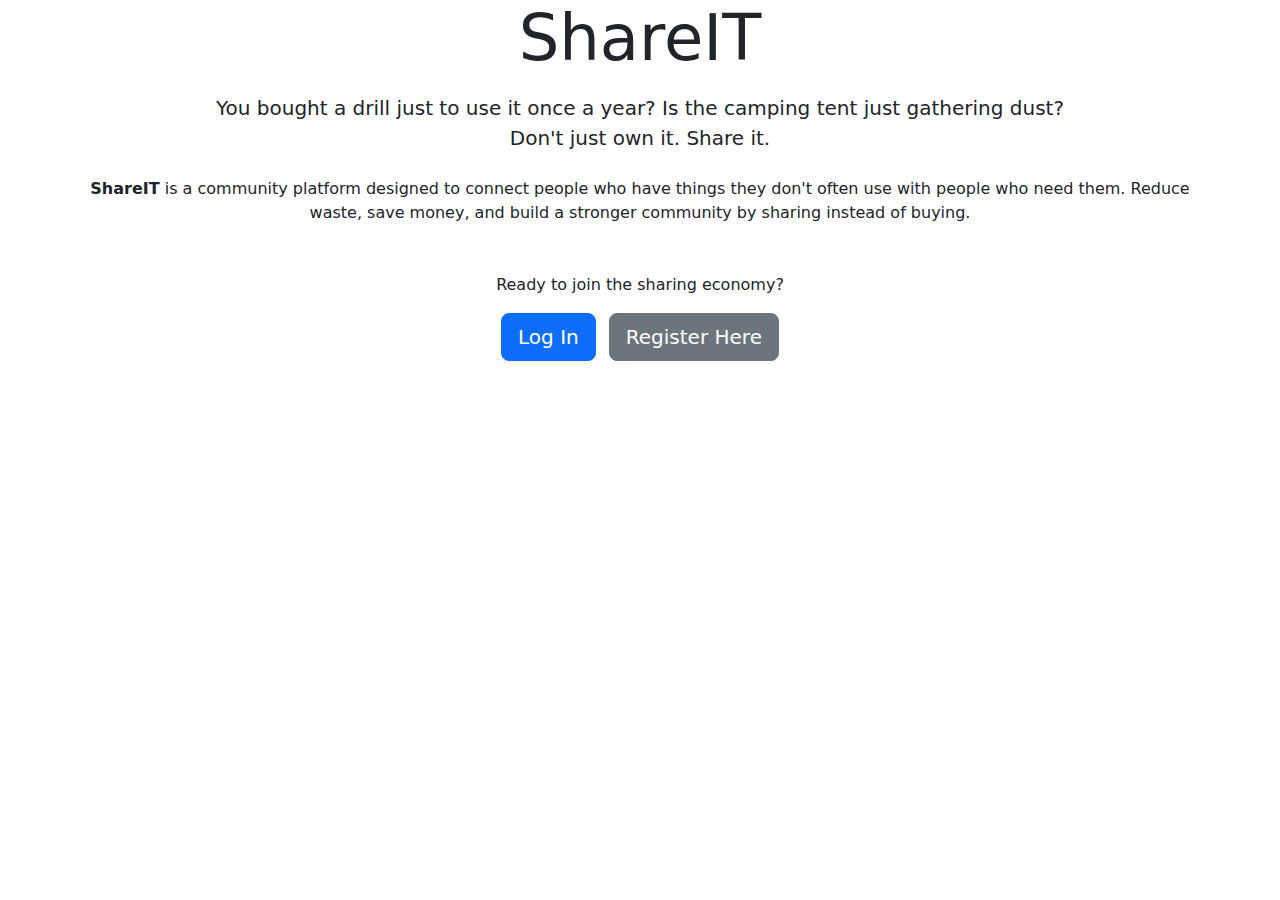
<file: src/main/resources/templates/index.html>
<!DOCTYPE html>
<html xmlns:th="http://www.thymeleaf.org" lang="en">
<head>
    <meta charset="UTF-8">
    <title>Welcome to ShareIT</title>
    <link href="https://cdn.jsdelivr.net/npm/bootstrap@5.3.0/dist/css/bootstrap.min.css" rel="stylesheet">
    <link rel="stylesheet" th:href="@{/styles.css}">
    <link rel="preconnect" href="https://fonts.googleapis.com">
    <link rel="preconnect" href="https://fonts.gstatic.com" crossorigin>
    <link href="https://fonts.googleapis.com/css2?family=Poppins:wght@300;400;600&display=swap" rel="stylesheet">
</head>
<body class="index-landing">

    <div class="landing-overlay"></div>

    <div class="container landing-content text-center">
        
        <h1 class="display-3 mb-3">ShareIT</h1>
        
        <p class="lead mb-4">
            You bought a drill just to use it once a year? Is the camping tent just gathering dust?<br>
            Don't just own it. <strong>Share it.</strong>
        </p>
        
        <div class="info-section">
            <p>
                <strong>ShareIT</strong> is a community platform designed to connect people who have things they don't often use with people who need them.
                Reduce waste, save money, and build a stronger community by sharing instead of buying.
            </p>
        </div>
        
        <div class="cta-section mt-5">
            <p class="mb-3">Ready to join the sharing economy?</p>
            <a href="/login" class="btn btn-primary btn-lg me-2">Log In</a>
            <a href="/register" class="btn btn-secondary btn-lg">Register Here</a>
        </div>
        
    </div>

</body>
</html>
</file>
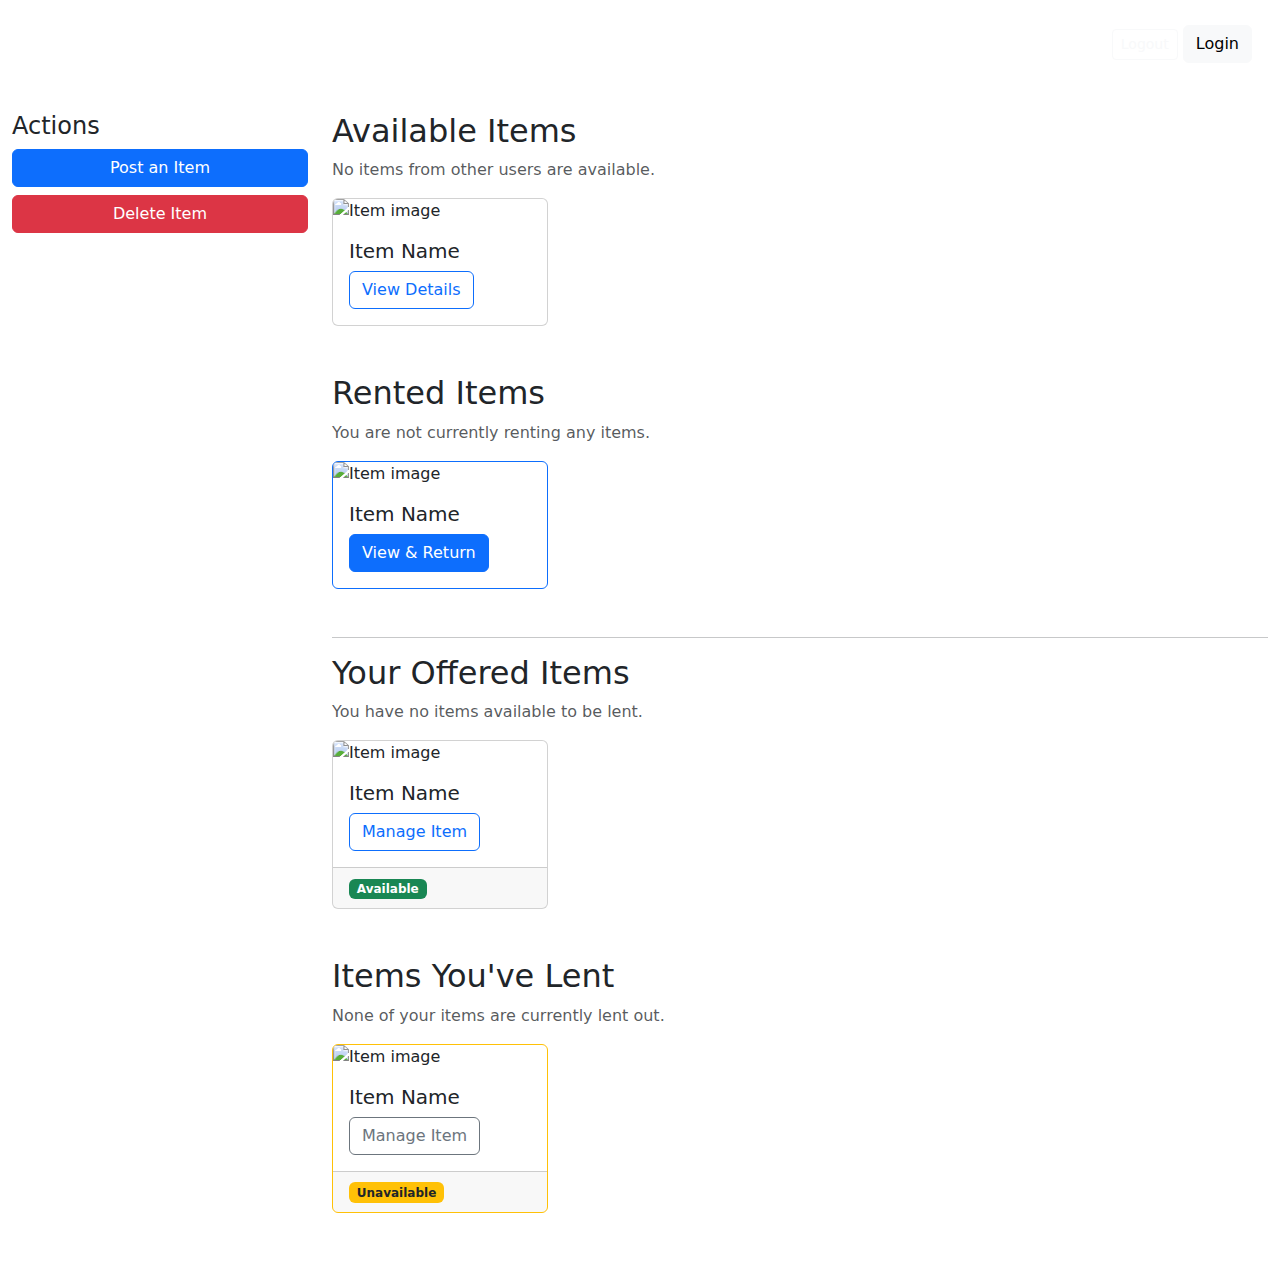
<file: src/main/resources/templates/allObjects.html>
<!DOCTYPE html>
<html xmlns:th="http://www.thymeleaf.org" xmlns:sec="http://www.thymeleaf.org/extras/spring-security" lang="en">
<head>
    <meta charset="UTF-8"><title>ShareIT Dashboard</title>
    <link href="https://cdn.jsdelivr.net/npm/bootstrap@5.3.0/dist/css/bootstrap.min.css" rel="stylesheet">
    <link rel="stylesheet" th:href="@{/styles.css}">
</head>
<body class="allObjects">
<header class="custom-header text-white p-3 mb-4">
    <div class="container-fluid d-flex justify-content-between align-items-center">
        <h1>ShareIT</h1>
        <div>
            <span sec:authorize="isAuthenticated()" class="me-1"><strong class="fs-6" th:text="${user.name}">User</strong></span>
            <form th:action="@{/logout}" method="post" sec:authorize="isAuthenticated()" class="d-inline">
                <button type="submit" class="btn btn-sm btn-outline-light">Logout</button>
            </form>
            <a th:href="@{/login}" sec:authorize="isAnonymous()" class="btn btn-light">Login</a>
        </div>
    </div>
</header>
<div class="container-fluid">
    <div class="row">
        <aside class="col-md-3 category-list">
            <h4>Actions</h4>
            <div class="d-grid gap-2" sec:authorize="isAuthenticated()">
                <a class="btn btn-primary btn-post-item" th:href="@{/newObject}">Post an Item</a>
                <a class="btn btn-danger btn-delete-item" th:href="@{/delete-item}">Delete Item</a>
            </div>
        </aside>
        
        <main class="col-md-9 main-content">
            <!-- AVAILABLE ITEMS -->
            <section class="content-section mb-5">
                <h2>Available Items</h2>
                <div th:if="${#lists.isEmpty(availableItems)}"><p class="text-muted">No items from other users are available.</p></div>
                <!-- V-- CAMBIO: Se usa la rejilla de Bootstrap --V -->
                <div class="row row-cols-1 row-cols-md-2 row-cols-lg-4 g-4" th:unless="${#lists.isEmpty(availableItems)}">
                    <!-- V-- CAMBIO: Cada item es una TARJETA, no un list-group-item --V -->
                    <div class="col" th:each="item : ${availableItems}">
                        <div class="card h-100">
                            <img th:src="@{${item.picture ?: '/images/placeholder.png'}}" class="card-img-top" alt="Item image">
                            <div class="card-body">
                                <h5 class="card-title" th:text="${item.name}">Item Name</h5>
                                <a th:href="@{'/item/' + ${item.id}}" class="btn btn-outline-primary mt-auto">View Details</a>
                            </div>
                        </div>
                    </div>
                </div>
            </section>
            
            <!-- RENTED ITEMS -->
            <section class="content-section mb-5">
                <h2>Rented Items</h2>
                <div th:if="${#lists.isEmpty(rentedItems)}"><p class="text-muted">You are not currently renting any items.</p></div>
                <div class="row row-cols-1 row-cols-md-2 row-cols-lg-4 g-4" th:unless="${#lists.isEmpty(rentedItems)}">
                    <div class="col" th:each="item : ${rentedItems}">
                        <div class="card h-100 border-primary">
                            <img th:src="@{${item.picture ?: '/images/placeholder.png'}}" class="card-img-top" alt="Item image">
                            <div class="card-body">
                                <h5 class="card-title" th:text="${item.name}">Item Name</h5>
                                <a th:href="@{'/item/' + ${item.id}}" class="btn btn-primary mt-auto">View & Return</a>
                            </div>
                        </div>
                    </div>
                </div>
            </section>
            
            <hr sec:authorize="isAuthenticated()">
            
            <!-- YOUR OFFERED ITEMS -->
            <section class="content-section mb-5" sec:authorize="isAuthenticated()">
                <h2>Your Offered Items</h2>
                <div th:if="${#lists.isEmpty(yourOfferedItems)}"><p class="text-muted">You have no items available to be lent.</p></div>
                <div class="row row-cols-1 row-cols-md-2 row-cols-lg-4 g-4" th:unless="${#lists.isEmpty(yourOfferedItems)}">
                    <div class="col" th:each="item : ${yourOfferedItems}">
                        <div class="card h-100">
                             <img th:src="@{${item.picture ?: '/images/placeholder.png'}}" class="card-img-top" alt="Item image">
                            <div class="card-body">
                                <h5 class="card-title" th:text="${item.name}">Item Name</h5>
                                <a th:href="@{'/item/' + ${item.id}}" class="btn btn-outline-primary mt-auto">Manage Item</a>
                            </div>
                            <div class="card-footer">
                               <span class="badge bg-success" th:text="${item.status}">Available</span>
                            </div>
                        </div>
                    </div>
                </div>
            </section>
            
            <!-- ITEMS YOU'VE LENT -->
            <section class="content-section mb-5" sec:authorize="isAuthenticated()">
                <h2>Items You've Lent</h2>
                <div th:if="${#lists.isEmpty(itemsYouveLent)}"><p class="text-muted">None of your items are currently lent out.</p></div>
                <div class="row row-cols-1 row-cols-md-2 row-cols-lg-4 g-4" th:unless="${#lists.isEmpty(itemsYouveLent)}">
                     <div class="col" th:each="item : ${itemsYouveLent}">
                        <div class="card h-100 border-warning">
                             <img th:src="@{${item.picture ?: '/images/placeholder.png'}}" class="card-img-top" alt="Item image">
                            <div class="card-body">
                                <h5 class="card-title" th:text="${item.name}">Item Name</h5>
                                <a th:href="@{'/item/' + ${item.id}}" class="btn btn-outline-secondary mt-auto">Manage Item</a>
                            </div>
                            <div class="card-footer">
                                <span class="badge bg-warning text-dark" th:text="${item.status}">Unavailable</span>
                            </div>
                        </div>
                    </div>
                </div>
            </section>
        </main>
    </div>
</div>
</body>
</html>
</file>
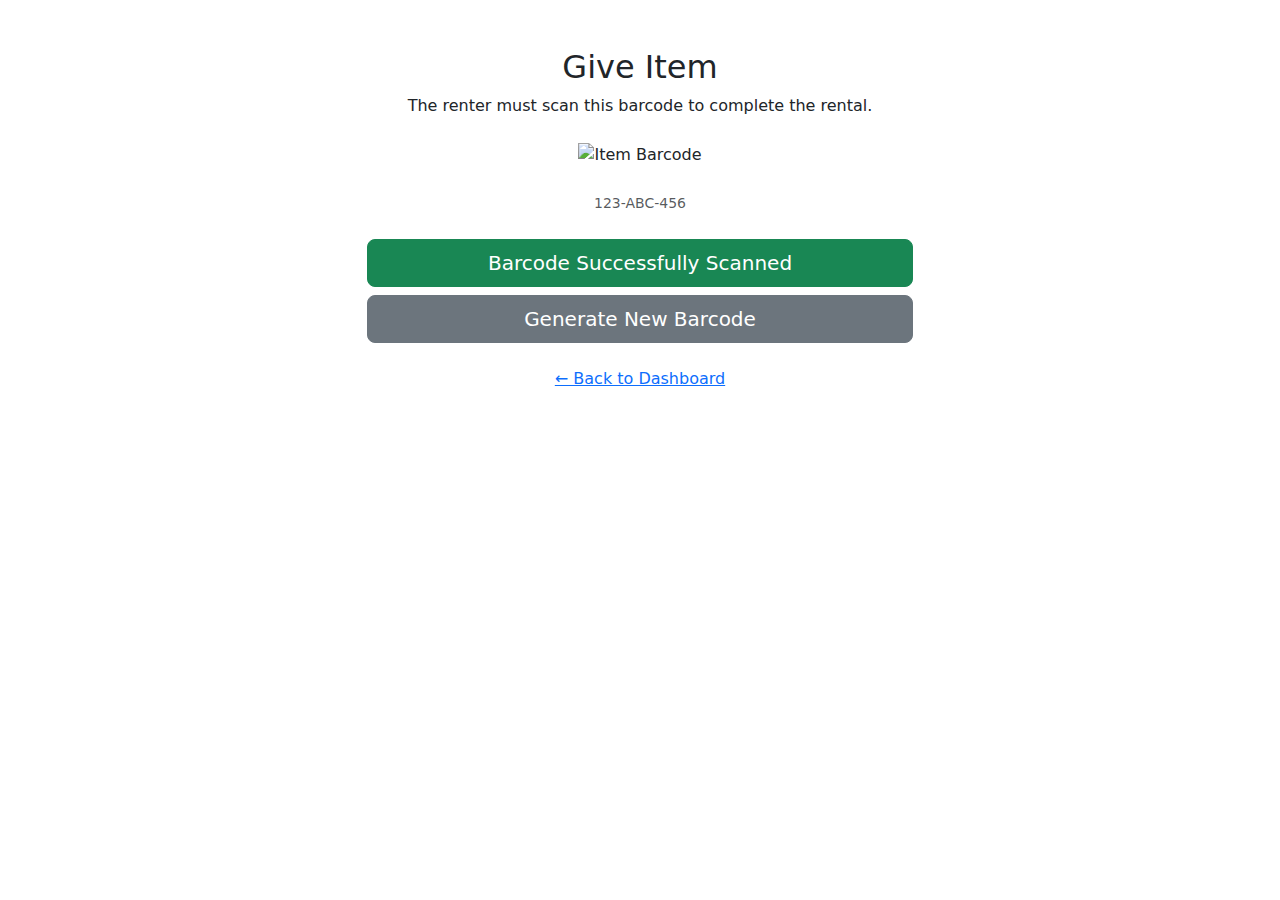
<file: src/main/resources/templates/barcode.html>
<!DOCTYPE html>
<html lang="en" xmlns:th="http://www.thymeleaf.org">
<head>
    <meta charset="UTF-8">
    <meta name="viewport" content="width=device-width, initial-scale=1.0">
    <title th:text="${pageTitle}">Generate Barcode</title>
    
    <link href="https://cdn.jsdelivr.net/npm/bootstrap@5.3.0/dist/css/bootstrap.min.css" rel="stylesheet">
    <link rel="stylesheet" th:href="@{/styles.css}">
    
</head>
<body class="barcode-page">

<div class="container py-5">
    <div class="row justify-content-center">
        <div class="col-md-8 col-lg-6">
            <div class="barcode-card text-center">
                <h2 class="page-title" th:text="${pageTitle}">Give Item</h2>
                <p class="page-subtitle">The renter must scan this barcode to complete the rental.</p>
                
                <div id="barcode-wrapper" class="my-4">
                    <img th:src="@{/api/items/{id}/barcode(id=${item.id})}" 
                         alt="Item Barcode" 
                         style="max-width: 100%; height: auto;"/>
                </div>

                <p class="text-muted">
                    <small th:text="${item.barcode}">123-ABC-456</small>
                </p>
                
                <div class="action-buttons mt-4">
                    <form th:action="${confirmAction}" method="post" class="d-grid">
                        <button type="submit" class="btn btn-success btn-lg">Barcode Successfully Scanned</button>
                    </form>
                    <form th:action="${generateAction}" method="post" class="d-grid mt-2">
                        <button type="submit" class="btn btn-secondary btn-lg">Generate New Barcode</button>
                    </form>
                </div>
                
                <div class="mt-4">
                    <a href="/allObjects" class="back-link">← Back to Dashboard</a>
                </div>
            </div>
        </div>
    </div>
</div>

</body>
</html>
</file>
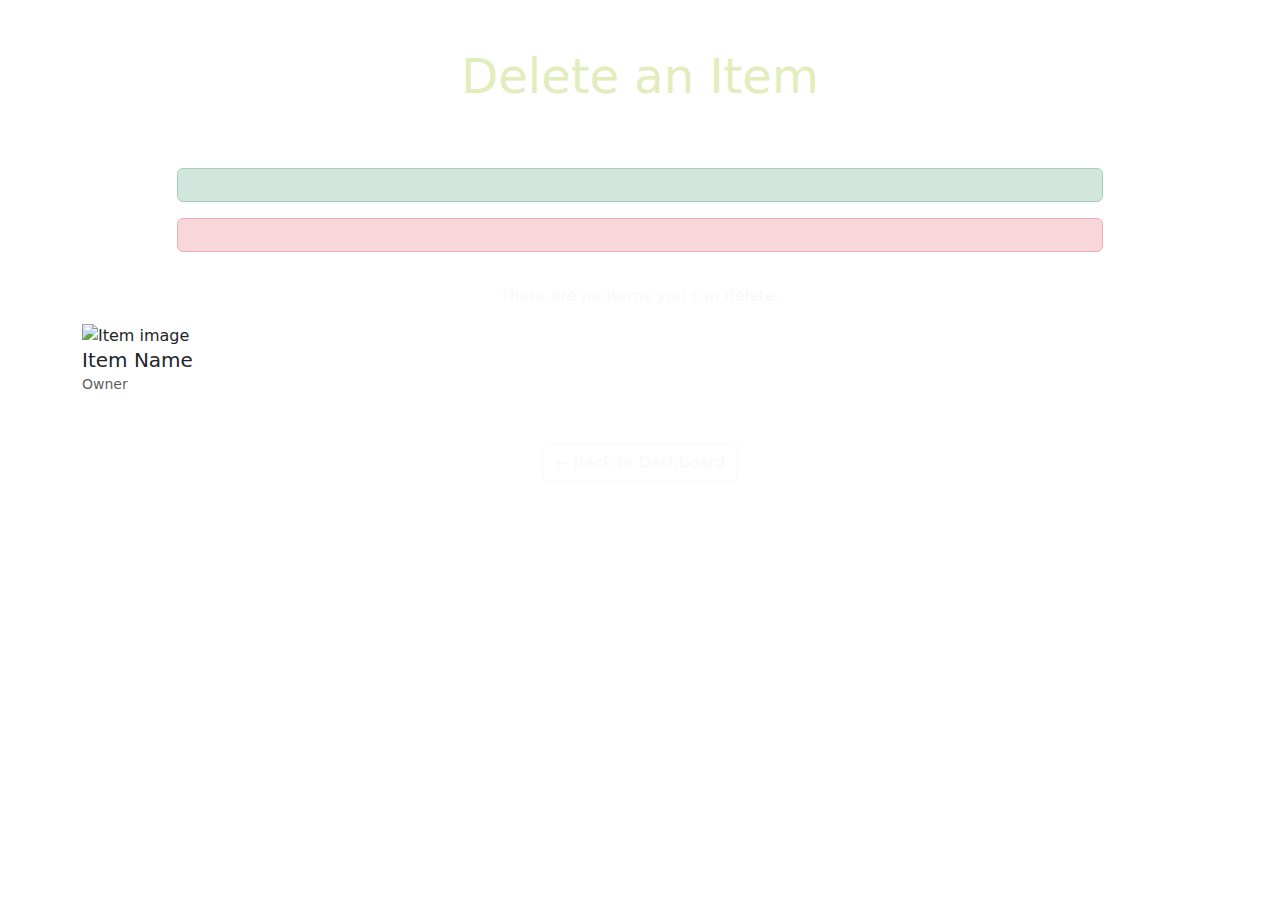
<file: src/main/resources/templates/deleteItem.html>
<!DOCTYPE html>
<html xmlns:th="http://www.thymeleaf.org" lang="en">
<head>
    <meta charset="UTF-8">
    <title>Delete Item</title>
    <meta name="viewport" content="width=device-width, initial-scale=1.0">
    <link href="https://cdn.jsdelivr.net/npm/bootstrap@5.3.0/dist/css/bootstrap.min.css" rel="stylesheet">
    <link rel="stylesheet" th:href="@{/styles.css}">
</head>
<body class="allObjects"> 

<div class="container py-5">
    
    <div class="text-center mb-4">
        <h1 class="display-5" style="color: #E1EEBC;">Delete an Item</h1>
        <p class="lead" style="color: white;">Click on any item card to delete it.</p>
    </div>

    <div class="row justify-content-center">
        <div class="col-md-10">
            <div th:if="${successMessage}" class="alert alert-success" th:text="${successMessage}"></div>
            <div th:if="${errorMessage}" class="alert alert-danger" th:text="${errorMessage}"></div>
        </div>
    </div>

    <div class="mt-3">
        <div th:if="${#lists.isEmpty(deletableItems)}">
            <p class="text-center text-light">There are no items you can delete.</p>
        </div>
        
        <div class="row row-cols-1 row-cols-md-2 row-cols-lg-4 g-4" th:unless="${#lists.isEmpty(deletableItems)}">
            <div class="col" th:each="item : ${deletableItems}">

                <div class.="card h-100 bg-dark text-white border-secondary card-clickable" 
                     onclick="this.querySelector('form').submit();">
                    
                    <img th:src="@{${item.picture ?: '/images/placeholder.png'}}" class="card-img-top" alt="Item image">
                    
                    <div class="card-body">
                        <h5 class="card-title" th:text="${item.name}">Item Name</h5>
                        
                        <small class="text-muted" th:if="${#authentication.principal.authorities.contains(new org.springframework.security.core.authority.SimpleGrantedAuthority('ROLE_ADMIN'))}" 
                               th:text="'Owner: ' + ${item.owner?.name ?: 'N/A'}">Owner</small>
                    </div>

                    <form style="display: none;" 
                          th:action="@{/delete-item/{id}(id=${item.id})}" 
                          method="post" 
                          onsubmit="return confirm('Are you sure you want to delete this item? This action cannot be undone.');">
                          <button type="submit">Hidden Delete Button</button>
                    </form>
                </div>

            </div>
        </div>
    </div>
    
    <div class="text-center mt-5">
        <a th:href="@{/allObjects}" class="btn btn-outline-light">← Back to Dashboard</a>
    </div>

</div>

</body>
</html>
</file>
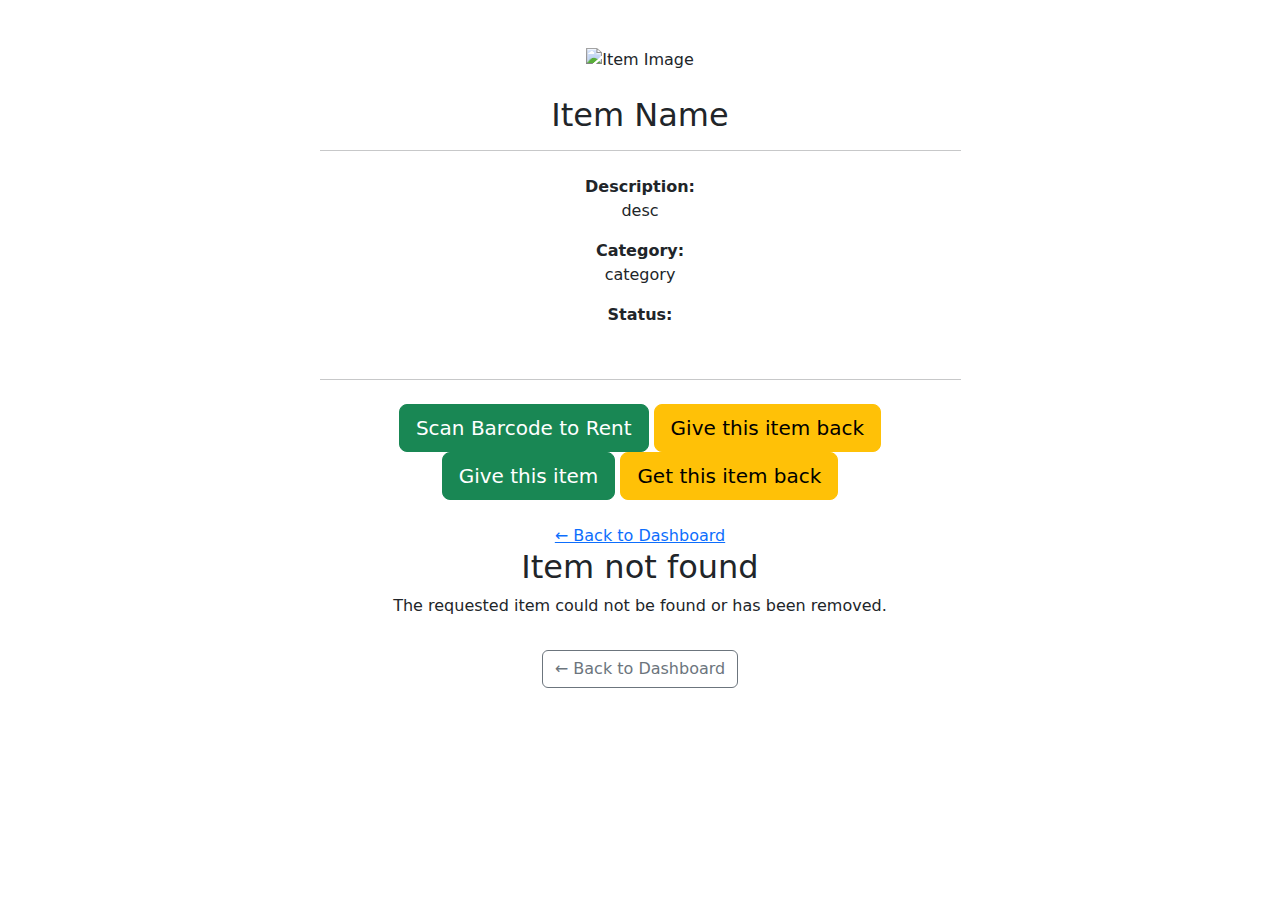
<file: src/main/resources/templates/itemDetail.html>
<!DOCTYPE html>
<html xmlns:th="http://www.thymeleaf.org" xmlns:sec="http://www.thymeleaf.org/extras/spring-security" lang="en">
<head>
    <title>Item Details</title>
    <meta charset="UTF-8">
    <meta name="viewport" content="width=device-width, initial-scale=1.0">
    <link href="https://cdn.jsdelivr.net/npm/bootstrap@5.3.0/dist/css/bootstrap.min.css" rel="stylesheet">
    <link rel="stylesheet" th:href="@{/styles.css}">
</head>

<body class="itemDetail-page">
<div class="container py-5">
    <div class="row justify-content-center">
        <div class="col-md-8 col-lg-7">
            
            <div class="item-card text-center" th:if="${item != null}">
                <img th:src="@{${item.picture ?: '/images/placeholder.png'}}" alt="Item Image" class="item-image mb-4"/>
                <h2 class="item-title" th:text="${item.name}">Item Name</h2>        
                <hr class="item-divider">
                <div class="item-details my-4">
                    <p>
                        <strong>Description:</strong><br>
                        <span th:text="${item.description}">desc</span>
                    </p>
                    <p>
                        <strong>Category:</strong><br>
                        <span th:text="${item.category}">category</span>
                    </p>
                    <p>
                        <strong>Status:</strong><br>
                        <span th:text="${item.status}" class="badge fs-6" th:classappend="${item.status == 'Available'} ? 'bg-success' : 'bg-warning text-dark'">status</span>
                    </p>
                </div>

                <hr class="item-divider">

                <div class="action-buttons my-4">
                    <!-- Alquilar un ítem de 'Available Items' -->
                    <a th:href="@{/scanner(id=${item.id})}" 
                       th:if="${user != null and item.owner?.id != user.id and !item.rented}" 
                       class="btn btn-success btn-lg">Scan Barcode to Rent</a>
                    
                    <!-- Devolver un ítem de 'Rented Items' -->
                    <a th:href="@{/renter/return-item/{id}(id=${item.id})}" 
                       th:if="${user != null and item.rentedBy?.id == user.id}" 
                       class="btn btn-warning btn-lg">Give this item back</a>

                    <!-- OWNER: Ofrecer un ítem de 'Your Offered Items' -->
                    <a th:href="@{/owner/give-item/{id}(id=${item.id})}" 
                       th:if="${user != null and item.owner?.id == user.id and !item.rented}" 
                       class="btn btn-success btn-lg">Give this item</a>

                    <!-- OWNER: Recuperar un ítem de 'Items You've Lent' -->
                    <a th:href="@{/owner/get-item-back/{id}(id=${item.id})}" 
                       th:if="${user != null and item.owner?.id == user.id and item.rented}" 
                       class="btn btn-warning btn-lg">Get this item back</a>
                </div>

                <div class="mt-4">
                     <a href="/allObjects" class="back-link">← Back to Dashboard</a>
                </div>

            </div>
            <!-- Mensaje por si el item no existe -->
            <div class="item-card text-center" th:if="${item == null}">
                 <h2 class="item-title">Item not found</h2>
                 <p>The requested item could not be found or has been removed.</p>
                 <a href="/allObjects" class="btn btn-outline-secondary mt-3">← Back to Dashboard</a>
            </div>
        </div>
    </div>
</div>

</body>
</html>
</file>
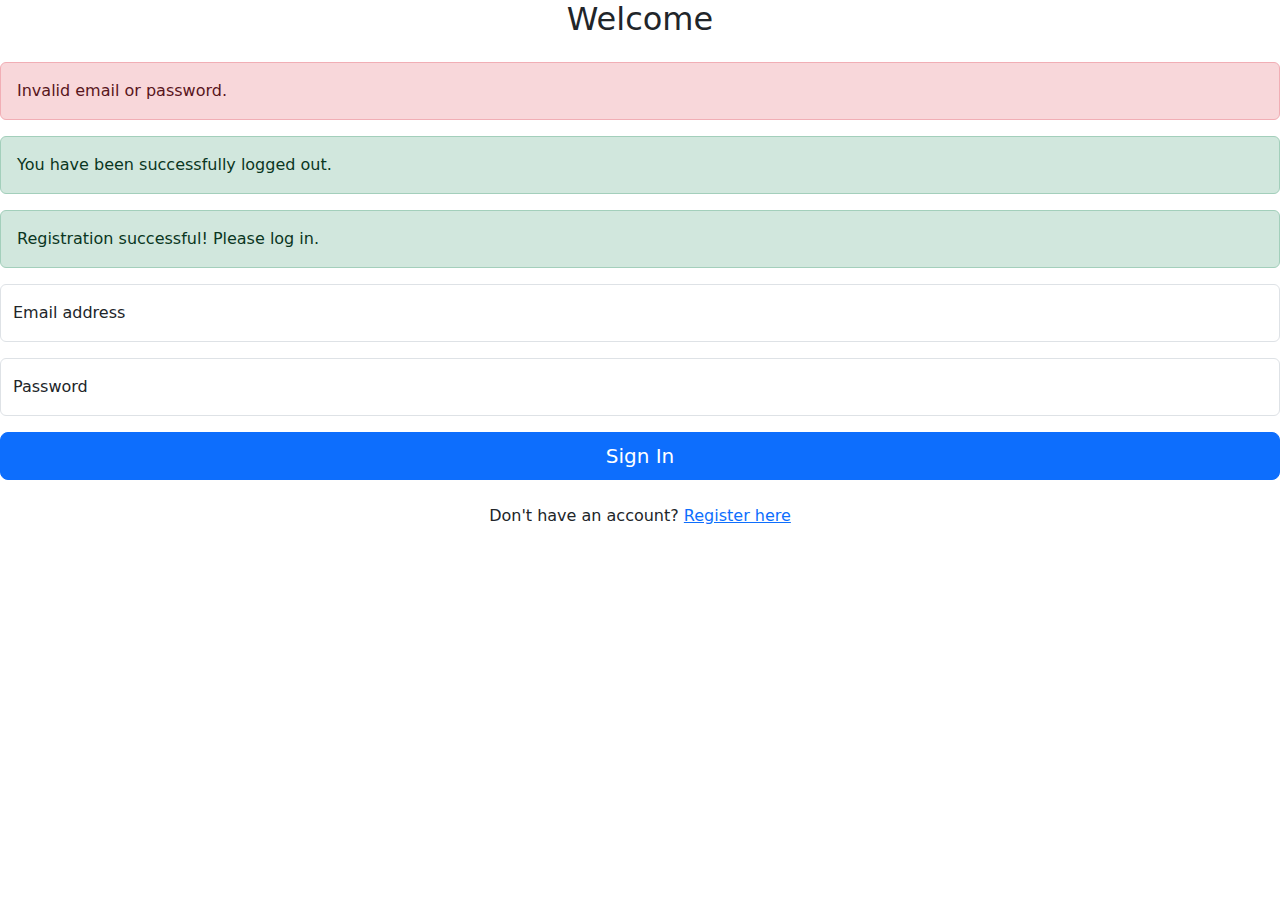
<file: src/main/resources/templates/login.html>
<!DOCTYPE html>
<html xmlns:th="http://www.thymeleaf.org" lang="en">
<head>
    <meta charset="UTF-8">
    <title>Login - ShareIT</title>
    <link href="https://cdn.jsdelivr.net/npm/bootstrap@5.3.0/dist/css/bootstrap.min.css" rel="stylesheet">
    <link rel="stylesheet" th:href="@{/styles.css}">
    <link rel="preconnect" href="https://fonts.googleapis.com">
    <link rel="preconnect" href="https://fonts.gstatic.com" crossorigin>
    <link href="https://fonts.googleapis.com/css2?family=Poppins:wght@300;400;600&display=swap" rel="stylesheet">
</head>
<body class="login-page">

    <div class="login-form-container">
        
        <h2 class="text-center mb-4">Welcome</h2>
        
        <!-- para los mensajes de alerta -->
        <div class="alert-container">
            <!-- Mensaje de error de login -->
            <div th:if="${param.error}" class="alert alert-danger">
                Invalid email or password.
            </div>
            
            <!-- Mensaje de cierre de sesión exitoso -->
            <div th:if="${param.logout_success}" class="alert alert-success">
                You have been successfully logged out.
            </div>

            <!-- Mensaje de registro exitoso -->
            <div th:if="${param.registration_success}" class="alert alert-success">
                Registration successful! Please log in.
            </div>
        </div>

        <!-- El formulario usa los nombres 'username' y 'password' que Spring Security espera -->
        <form th:action="@{/login}" method="post">
            <div class="form-floating mb-3">
                <input type="email" name="username" class="form-control" id="username" placeholder="name@example.com" required>
                <label for="username">Email address</label>
            </div>
            <div class="form-floating mb-3">
                <input type="password" name="password" class="form-control" id="password" placeholder="Password" required>
                <label for="password">Password</label>
            </div>
            <div class="d-grid">
                <button class="btn btn-primary btn-lg" type="submit">Sign In</button>
            </div>
        </form>

        <p class="text-center mt-4 register-link">
            Don't have an account? <a href="/register" th:href="@{/register}">Register here</a>
        </p>

    </div>

</body>
</html>
</file>
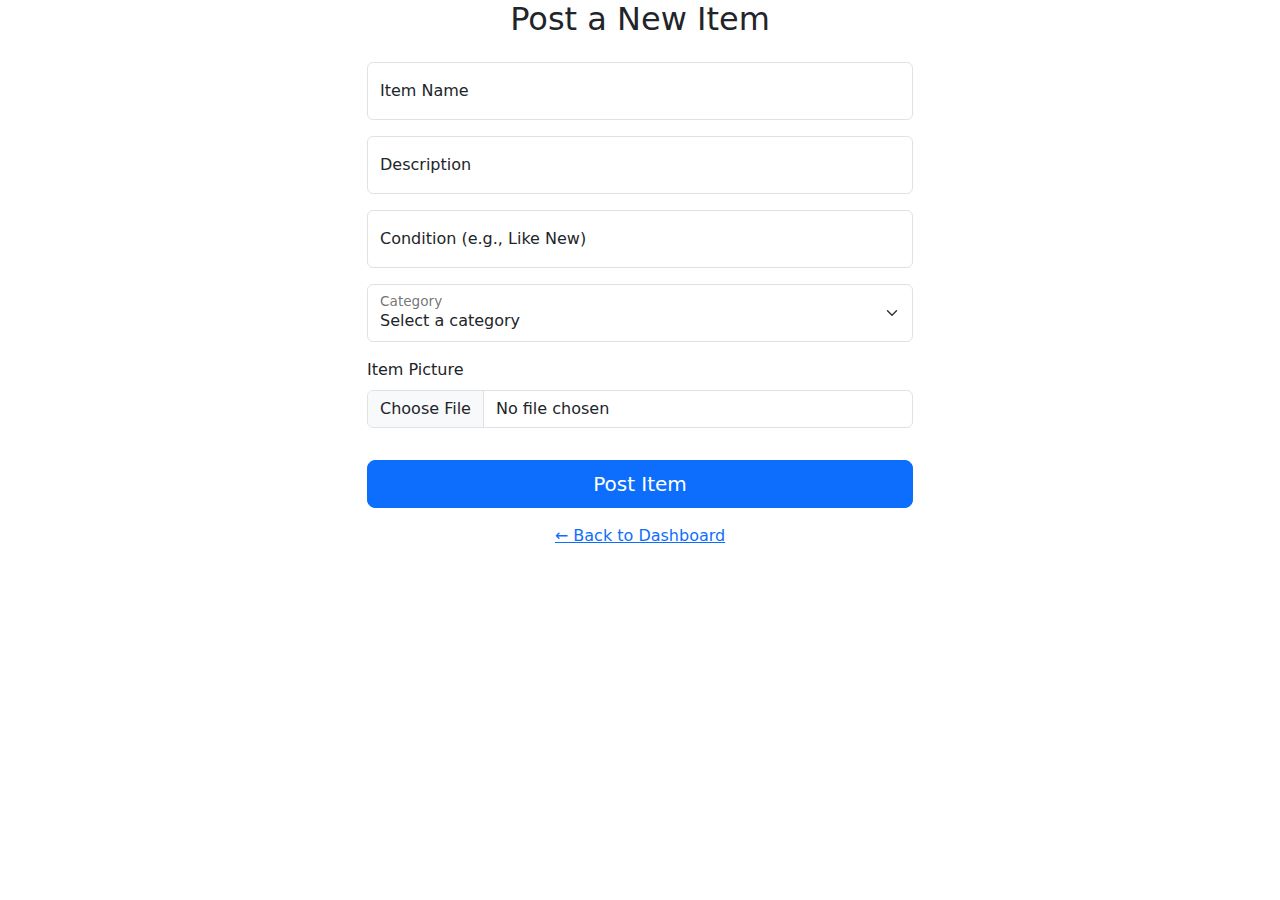
<file: src/main/resources/templates/newObject.html>
<!DOCTYPE html>
<html xmlns:th="http://www.thymeleaf.org">
<head>
    <title>Post a New Item</title>
    <meta charset="UTF-8">
    <meta name="viewport" content="width=device-width, initial-scale=1.0">
    <link href="https://cdn.jsdelivr.net/npm/bootstrap@5.3.0/dist/css/bootstrap.min.css" rel="stylesheet">
    <link rel="stylesheet" th:href="@{/styles.css}">
</head>

<body class="newObject-page">

<div class="container">
    <div class="row justify-content-center">
        <div class="col-md-8 col-lg-6">
            <div class="form-container">
                <h2 class="text-center mb-4">Post a New Item</h2>
                
                <!-- El formulario ahora tiene enctype para la subida de archivos -->
                <form th:action="@{/newObject}" th:object="${item}" method="post" enctype="multipart/form-data">

                    <div class="form-floating mb-3">
                        <input type="text" class="form-control" id="name" placeholder="Item Name" th:field="*{name}" required/>
                        <label for="name">Item Name</label>
                    </div>

                    <div class="form-floating mb-3">
                        <input type="text" class="form-control" id="description" placeholder="Description" th:field="*{description}" required/>
                        <label for="description">Description</label>
                    </div>
                    
                    <div class="form-floating mb-3">
                        <input type="text" class="form-control" id="status" placeholder="Condition (e.g., Like New)" th:field="*{status}" required/>
                        <label for="status">Condition (e.g., Like New)</label>
                    </div>

                    <div class="form-floating mb-3">
                        <select class="form-select" id="category" th:field="*{category}" required>
                            <option value="" disabled selected>Select a category</option>
                            <option value="Books">Books</option>
                            <option value="Camping Gear">Camping Gear</option>
                            <option value="Electronics">Electronics</option>
                            <option value="Equipment">Equipment</option>
                            <option value="Games">Games</option>
                            <option value="Kitchenware">Kitchenware</option>
                            <option value="Sport Articles">Sport Articles</option>
                            <option value="Tools">Tools</option>
                            <option value="Party Supplies">Party Supplies</option>
                            <option value="Other">Other</option>
                        </select>
                        <label for="category">Category</label>
                    </div>

                    <div class="mb-3">
                      <label for="imageFile" class="form-label">Item Picture</label>
                      <input class="form-control" type="file" id="imageFile" name="imageFile" required>
                    </div>

                    <button type="submit" class="btn btn-primary w-100 btn-lg mt-3">Post Item</button>
                </form>

                <div class="text-center mt-3">
                    <a href="/allObjects" class="back-link">← Back to Dashboard</a>
                </div>
            </div>
        </div>
    </div>
</div>

</body>
</html>
</file>
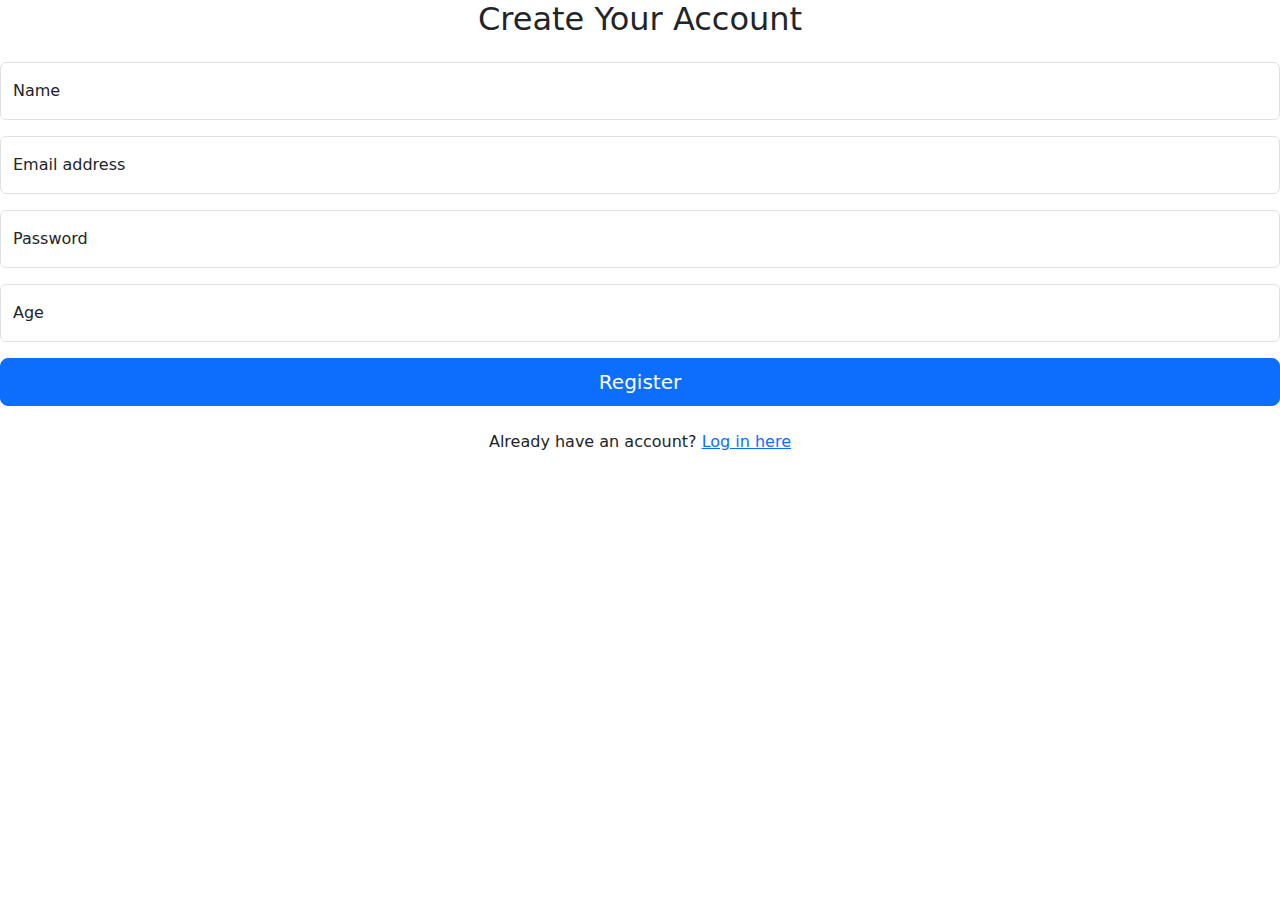
<file: src/main/resources/templates/register.html>
<!DOCTYPE html>
<html xmlns:th="http://www.thymeleaf.org" lang="en">
<head>
    <meta charset="UTF-8">
    <title>Register - ShareIT</title>
    <link href="https://cdn.jsdelivr.net/npm/bootstrap@5.3.0/dist/css/bootstrap.min.css" rel="stylesheet">
    <link rel="stylesheet" th:href="@{/styles.css}">
    <link rel="preconnect" href="https://fonts.googleapis.com">
    <link rel="preconnect" href="https://fonts.gstatic.com" crossorigin>
    <link href="https://fonts.googleapis.com/css2?family=Poppins:wght@300;400;600&display=swap" rel="stylesheet">
</head>
<!-- Usamos la misma clase 'login-page' para reutilizar el fondo y la disposición -->
<body class="login-page">

    <!-- Usamos el mismo contenedor que en la página de login -->
    <div class="login-form-container">
        
        <h2 class="text-center mb-4">Create Your Account</h2>
        
        <form th:action="@{/register}" th:object="${user}" method="post">
            
            <div class="form-floating mb-3">
                <input type="text" th:field="*{name}" class="form-control" id="name" placeholder="Your Name" required />
                <label for="name">Name</label>
            </div>

            <div class="form-floating mb-3">
                <input type="email" th:field="*{email}" class="form-control" id="email" placeholder="name@example.com" required />
                <label for="email">Email address</label>
            </div>

            <div class="form-floating mb-3">
                <input type="password" th:field="*{password}" class="form-control" id="password" placeholder="Create Password" required />
                <label for="password">Password</label>
            </div>

            <div class="form-floating mb-3">
                <input type="number" th:field="*{age}" class="form-control" id="age" placeholder="Your Age" required />
                <label for="age">Age</label>
            </div>

            <div class="d-grid">
                <button class="btn btn-primary btn-lg" type="submit">Register</button>
            </div>
        </form>

        <p class="text-center mt-4 register-link">
            Already have an account? <a href="/login" th:href="@{/login}">Log in here</a>
        </p>

    </div>

</body>
</html>
</file>
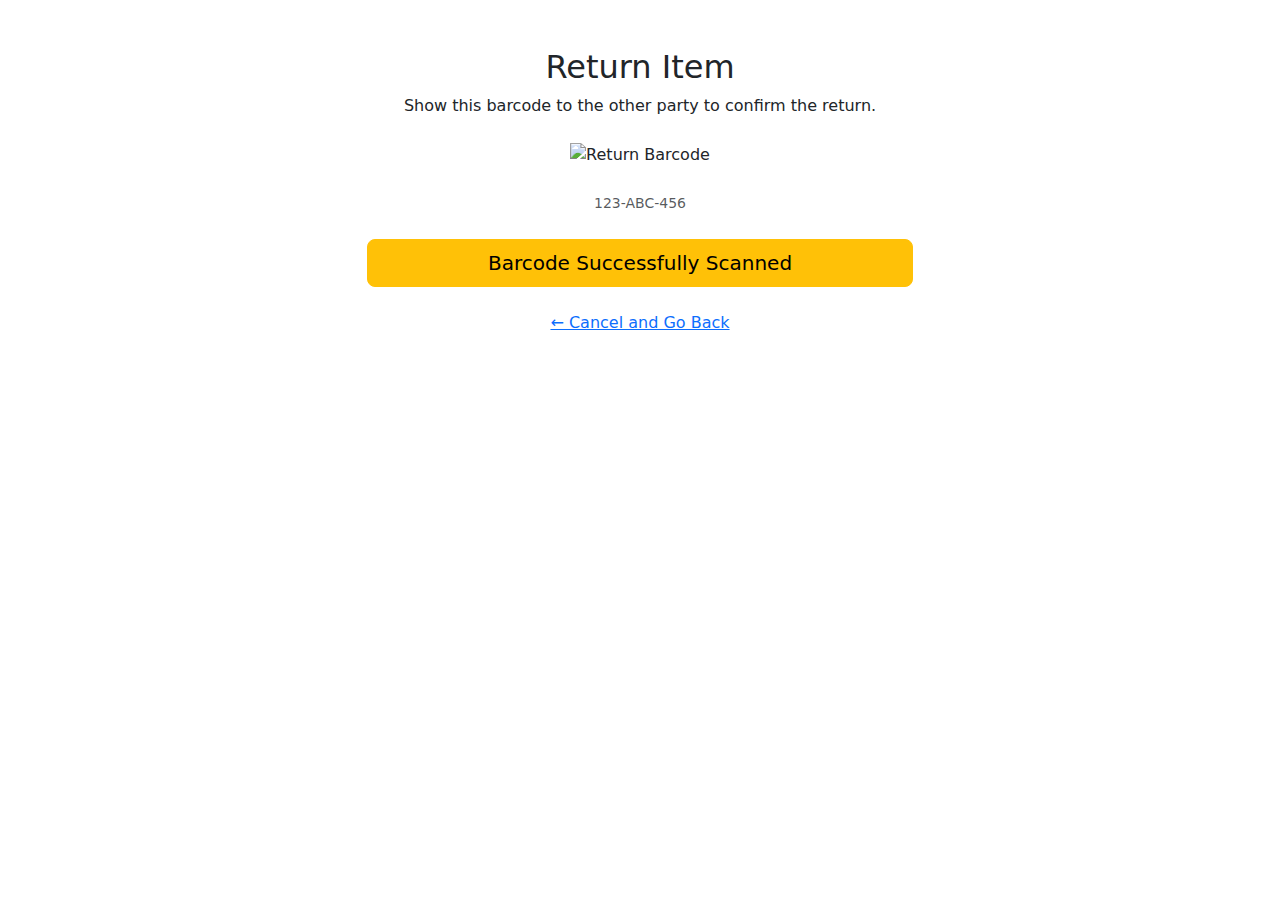
<file: src/main/resources/templates/returnBarcode.html>
<!DOCTYPE html>
<html lang="en" xmlns:th="http://www.thymeleaf.org">
<head>
    <meta charset="UTF-8">
    <meta name="viewport" content="width=device-width, initial-scale=1.0">
    <title th:text="${pageTitle}">Return Item</title>
    
    <link href="https://cdn.jsdelivr.net/npm/bootstrap@5.3.0/dist/css/bootstrap.min.css" rel="stylesheet">
    <link rel="stylesheet" th:href="@{/styles.css}">
    
</head>
<body class="barcode-page">

<div class="container py-5">
    <div class="row justify-content-center">
        <div class="col-md-8 col-lg-6">
            <div class="barcode-card text-center">
                
                <h2 class="page-title" th:text="${pageTitle}">Return Item</h2>
                <p class="page-subtitle">Show this barcode to the other party to confirm the return.</p>
                
                <div id="barcode-wrapper" class="my-4">
                    <!-- Aseguramos que la imagen también se genere desde el servidor aquí -->
                    <img th:src="@{/api/items/{id}/barcode(id=${item.id})}" 
                         alt="Return Barcode" 
                         style="max-width: 100%; height: auto;"/>
                </div>

                <p class="text-muted">
                    <small th:text="${item.barcode}">123-ABC-456</small>
                </p>
                
                <div class="action-buttons mt-4">
                    <form th:action="${formAction}" method="post" class="d-grid">
                        <button type="submit" class="btn btn-warning btn-lg">Barcode Successfully Scanned</button>
                    </form>
                </div>
            
                <div class="mt-4">
                    <a class="back-link" th:href="@{/item/{id}(id=${item.id})}">← Cancel and Go Back</a>
                </div>
            </div>
        </div>
    </div>
</div>

</body>
</html>
</file>
